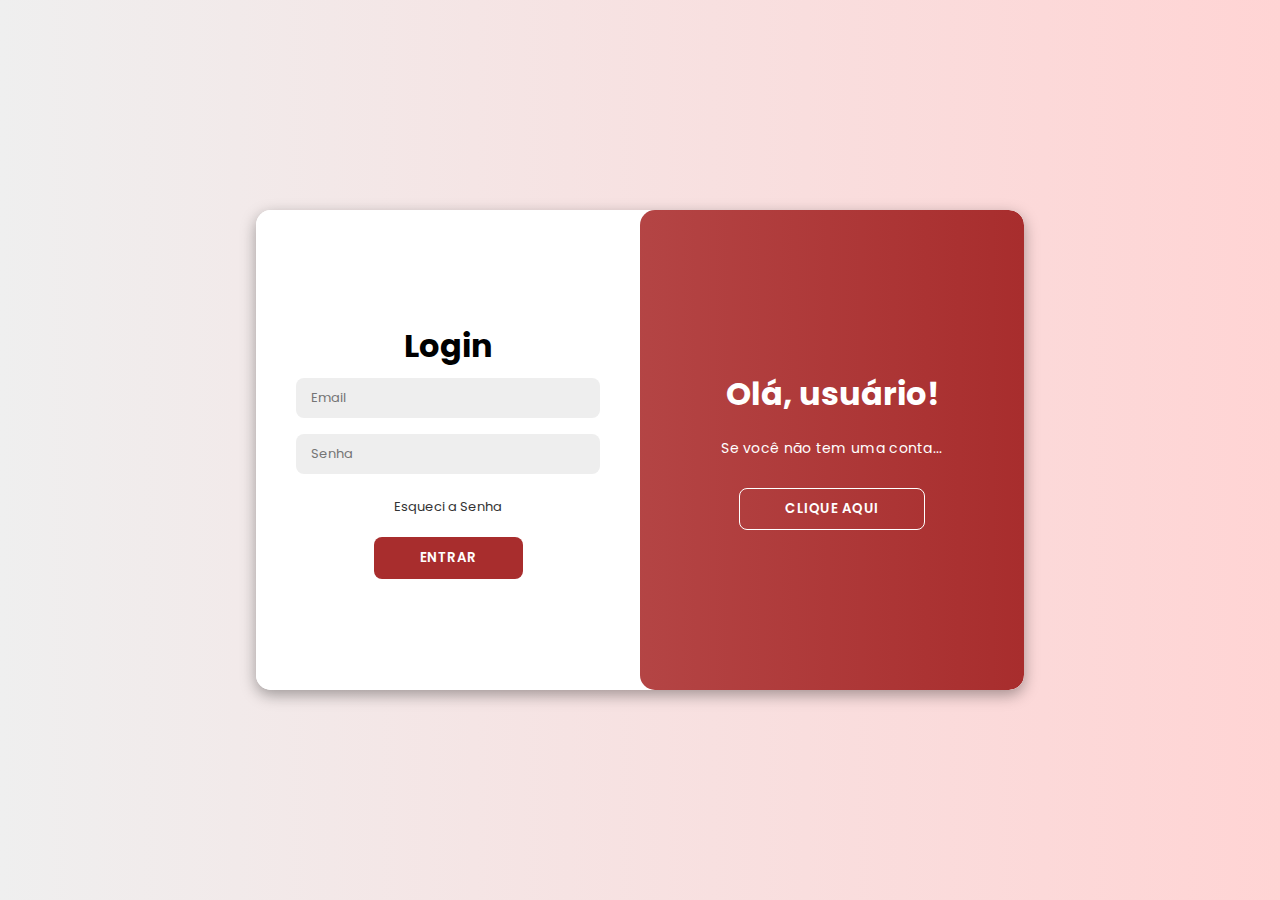
<file: nexus-training/login/login.html>
<!DOCTYPE html>
<html lang="pt-br">
  <head>
    <meta charset="UTF-8" />
    <meta name="viewport" content="width=device-width, initial-scale=1.0" />
    <link rel="stylesheet" href="style.css" />
    <link
      rel="stylesheet"
      href="https://cdnjs.cloudflare.com/ajax/libs/font-awesome/6.5.2/css/all.min.css"
      integrity="sha512-SnH5WK+bZxgPHs44uWIX+LLJAJ9/2PkPKZ5QiAj6Ta86w+fsb2TkcmfRyVX3pBnMFcV7oQPJkl9QevSCWr3W6A=="
      crossorigin="anonymous"
      referrerpolicy="no-referrer"
    />
    <link rel="preconnect" href="https://fonts.googleapis.com" />
    <link rel="preconnect" href="https://fonts.gstatic.com" crossorigin />
    <link
      href="https://fonts.googleapis.com/css2?family=Poppins:ital,wght@0,100;0,200;0,300;0,400;0,500;0,600;0,700;0,800;0,900;1,100;1,200;1,300;1,400;1,500;1,600;1,700;1,800;1,900&display=swap"
      rel="stylesheet"
    />
    <title>Login</title>
  </head>
  <body>
    <div class="container" id="container">
      <div class="criar">
        <form>
          <h1>Criar Conta</h1>
          <input type="text" placeholder="Nome" />
          <input type="date" placeholder="Data de Nascimentos" />
          <input type="email" placeholder="Email" />
          <input type="tel" placeholder="Telefone" />
          <input type="password" placeholder="Senha" />
          <button>Criar Conta</button>
        </form>
      </div>
      <div class="login">
        <form>
          <h1>Login</h1>
          <input type="text" placeholder="Email" />
          <input type="password" placeholder="Senha" />
          <a href="#">Esqueci a Senha</a>
          <button>Entrar</button>
        </form>
      </div>
      <div class="toogle-container">
        <div class="toogle">
          <div class="toogle-panel toogle-left">
            <h1>Bem Vindo!</h1>
            <p>Se você já tem uma conta...</p>
            <button class="hidden" id="login">Clique aqui</button>
          </div>
          <div class="toogle-panel toogle-right">
            <h1>Olá, usuário!</h1>
            <p>Se você não tem uma conta...</p>
            <button class="hidden" id="register">Clique Aqui</button>
          </div>
        </div>
      </div>
    </div>
    <script src="script.js"></script>
  </body>
</html>
</file>
<file: nexus-training/login/style.css>
* {
  margin: 0;
  padding: 0;
  box-sizing: border-box;
  font-family: "Poppins", sans-serif;
}

body {
  background-color: #c9d6ff;
  background: linear-gradient(to right, #efefef, #ffd4d4);
  display: flex;
  align-items: center;
  justify-content: center;
  flex-direction: column;
  height: 100vh;
}

.container {
  background-color: #fff;
  border-radius: 15px;
  box-shadow: 0 5px 15px rgba(0, 0, 0, 0.35);
  position: relative;
  overflow: hidden;
  width: 768px;
  max-width: 100%;
  min-height: 480px;
}

.container p {
  font-size: 14px;
  line-height: 20px;
  letter-spacing: 0.3px;
  margin: 20px 0;
}


.container span {
  font-size: 12px;
}

.container a {
  color: #333;
  font-size: 13px;
  text-decoration: none;
  margin: 15px 0 10px;
  text-align: center;
}

.container button {
  background-color: #a82d2d;
  color: #fff;
  padding: 10px 45px;
  border: 1px solid transparent;
  border-radius: 8px;
  font-weight: 600;
  letter-spacing: 0.5px;
  text-transform: uppercase;
  margin-top: 10px;
  cursor: pointer;
  transition: all 1s;
  transition: color 0.5s;
}

.container .hidden:hover {
  transition: all 1s;
  transition: color 0.5s;
  background: linear-gradient(to right, #efefef, #ffd4d4);
  color: #a82d2d;
  box-shadow: 1px 1px 10px rgb(255, 255, 255);
}

.container button.hidden {
  background-color: transparent;
  border-color: #fff;
}

.container form {
  background-color: #fff;
  display: flex;
  align-items: center;
  justify-content: center;
  flex-direction: column;
  padding: 0 40px;
  height: 100%;
}

.container input {
  background-color: #eee;
  border: none;
  margin: 8px 0;
  padding: 10px 15px;
  font-size: 13px;
  border-radius: 8px;
  width: 100%;
  outline: none;
}

.criar, .login {
  position: absolute;
  top: 0;
  height: 100%;
  transition: all 0.6s ease-in-out;
}

.login {
  left: 0;
  width: 50%;
  z-index: 2;
}

.container.active .login {
  transform: translateX(100%);
}

.criar {
  left: 0;
  width: 50%;
  z-index: 1;
  opacity: 0;
}

.container.active .criar {
  transform: translateX(100%);
  opacity: 1;
  z-index: 5;
  animation: move 0.6s;
}

@keyframes move {
  0%, 49.99%{
    opacity: 0;
    z-index: 1;
  }
   50%, 100%{
    opacity: 1;
    z-index: 5;
  }
}

.toogle-container {
  position: absolute;
  top: 0;
  left: 50%;
  width: 50%;
  height: 100%;
  overflow: hidden;
  border-radius: 15px;
  z-index: 1000;
  transition: all 0.6s ease-in-out;
}

.container.active .toogle-container {
  transform: translateX(-100%);
  border-radius: 15px;
}

.toogle {
  background-color: #a82d2d;
  height: 100%;
  background: linear-gradient(to right, #c05c5c, #a82d2d);
  color: #fff;
  position: relative;
  left: -100%;
  width: 200%;
  transform: translateX(0);
  transition: all 0.6s ease-in-out;
}

.container.active .toogle {
  transform: translateX(50%);
}

.toogle-panel {
  position: absolute;
  width: 50%;
  height: 100%;
  display: flex;
  justify-content: center;
  align-items: center;
  flex-direction: column;
  padding: 0 30px;
  text-align: center;
  top: 0;
  transform: translateX(0);
  transition: all 0.6s ease-in-out;
}

.toogle-left {
  transform: translateX(-200%);
}

.container.active .toogle-left {
  transform: translateX(0);
}

.toogle-right {
  right: 0;
  transform: translateX(0);
}

.container.active .toogle-right {
  transform: translateX(200%);
}

@media (max-width: 380px) {

  body {
    background: linear-gradient(to right, #e2e2e2, #c9d6ff);
    display: flex;
    height: 70vh;
  }

  .container {
    position: relative;
    max-width: 95%;
    min-height: 500px;
    margin-top: 30%;
  }

  .container button {
    background-color: #a82d2d;
    color: #fff;
    padding: 10px 15px;
    border: 1px solid transparent;
    border-radius: 8px;
    font-weight: 600;
    letter-spacing: 0.5px;
    text-transform: uppercase;
    margin-top: 10px;
    cursor: pointer;
  }

  .container input {
    background-color: #eee;
    border: none;
    margin: 8px 0;
    padding: 10px 15px;
    font-size: 13px;
    border-radius: 8px;
    width: 170%;
    outline: none;
  }
}

@media (min-width: 380px) and (max-width: 768px) {

  body {
    background: linear-gradient(to right, #e2e2e2, #c9d6ff);
    display: flex;
    height: 70vh;
  }

  .container {
    position: relative;
    max-width: 95%;
    min-height: 500px;
    margin-top: 35%;
  }

  .container button {
    background-color: #a82d2d;
    color: #fff;
    padding: 10px 15px;
    border: 1px solid transparent;
    border-radius: 8px;
    font-weight: 600;
    letter-spacing: 0.5px;
    text-transform: uppercase;
    margin-top: 10px;
    cursor: pointer;
  }
  
  .container input {
    background-color: #eee;
    border: none;
    margin: 8px 0;
    padding: 10px 15px;
    font-size: 13px;
    border-radius: 8px;
    width: 160%;
    outline: none;
  }
}

@media (min-width: 768px) and (max-width: 1100px) {

  body {
    background: linear-gradient(to right, #e2e2e2, #c9d6ff);
    display: flex;
    height: 100vh;
  }

  .container {
    position: relative;
    max-width: 100%;
    min-height: 700px;
    margin-top: -15%;
  }

  .container button {
    background-color: #a82d2d;
    color: #fff;
    padding: 10px 15px;
    border: 1px solid transparent;
    border-radius: 8px;
    font-weight: 600;
    letter-spacing: 0.5px;
    text-transform: uppercase;
    margin-top: 10px;
    cursor: pointer;
  }
  
  .container input {
    background-color: #eee;
    border: none;
    margin: 8px 0;
    padding: 10px 15px;
    font-size: 25px;
    border-radius: 8px;
    width: 100%;
    outline: none;
  }

  h1 {
    font-size: 35pt;
  }

  .container p {
    font-size: 22pt;
    line-height: 30px;
    letter-spacing: 0.3px;
    margin: 20px 0;
  }  

  .container a {
    font-size: 15pt;
  }

  .container button {
    background-color: #a82d2d;
    color: #fff;
    padding: 10px 45px;
    border: 1px solid transparent;
    border-radius: 8px;
    font-weight: 600;
    letter-spacing: 0.5px;
    text-transform: uppercase;
    margin-top: 10px;
    cursor: pointer;
    font-size: 20pt;
  }
}
</file>
